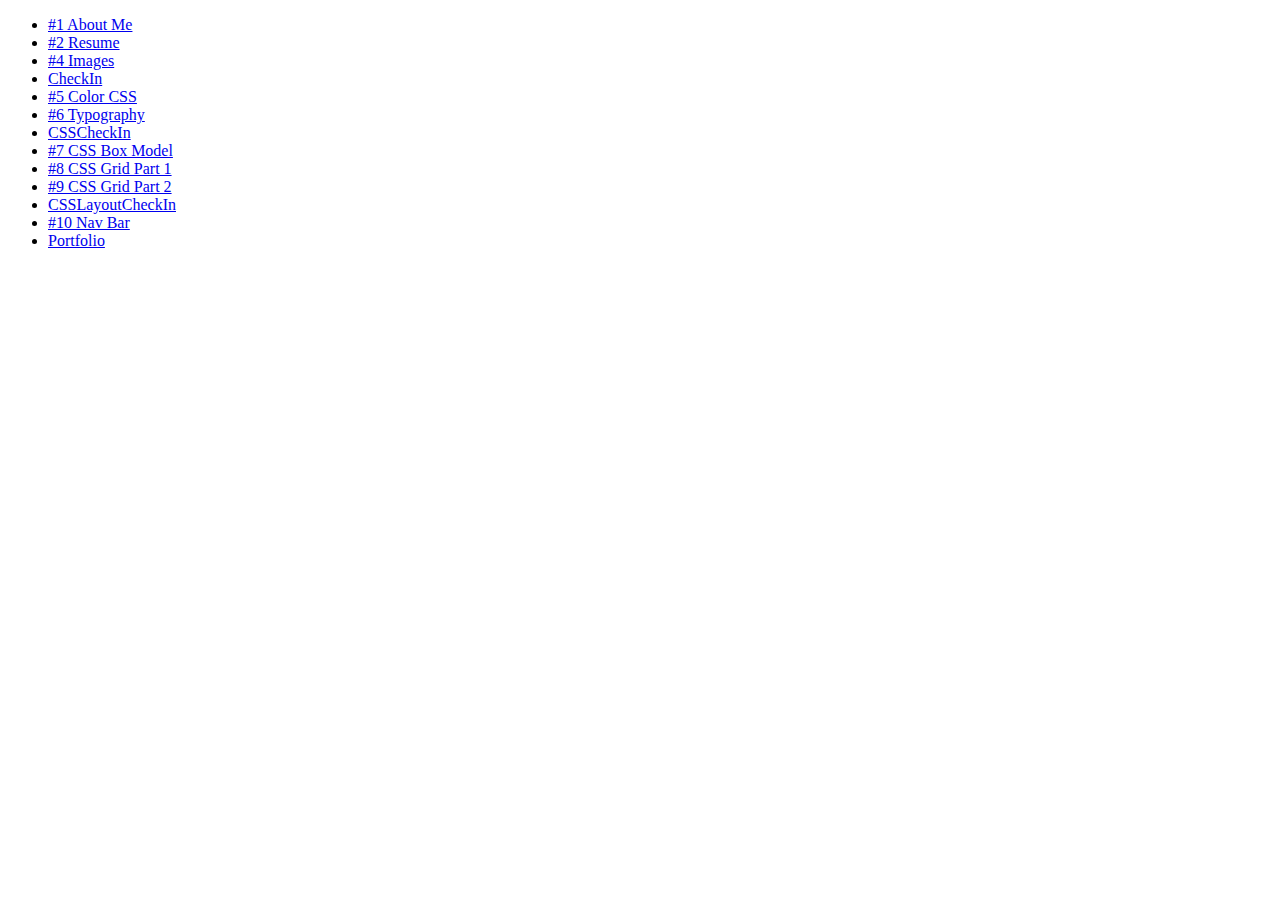
<file: exercises/index.html>
<!DOCTYPE html>
<html>
<head>
    <meta charset="UTF-8">
<title>HTML Exercises</title>
</head>
<body>
<ul>
    <li><a href="exercise1.html">#1 About Me</a></li>
    <li><a href="exercise2.html">#2 Resume</a></li>
    <li><a href="exercise4.html">#4 Images</a></li>
    <li><a href="htmlcheckin.html"> CheckIn</a></li>
    <li><a href="exercise5.html">#5 Color CSS</a></li>
    <li><a href="exercise6.html">#6 Typography</a></li>
    <li><a href="csscheckin.html"> CSSCheckIn</a></li>
    <li><a href="exercise7.html">#7 CSS Box Model</a></li>
    <li><a href="exercise8.html">#8 CSS Grid Part 1</a></li>
    <li><a href="exercise9.html">#9 CSS Grid Part 2</a></li>
    <li><a href="csslayoutcheckin.html"> CSSLayoutCheckIn</a></li>
    <li><a href="exercise10.html">#10 Nav Bar</a></li>
    <li><a href="layoutdesign.html">Portfolio</a></li>

</body>
</html>
</file>
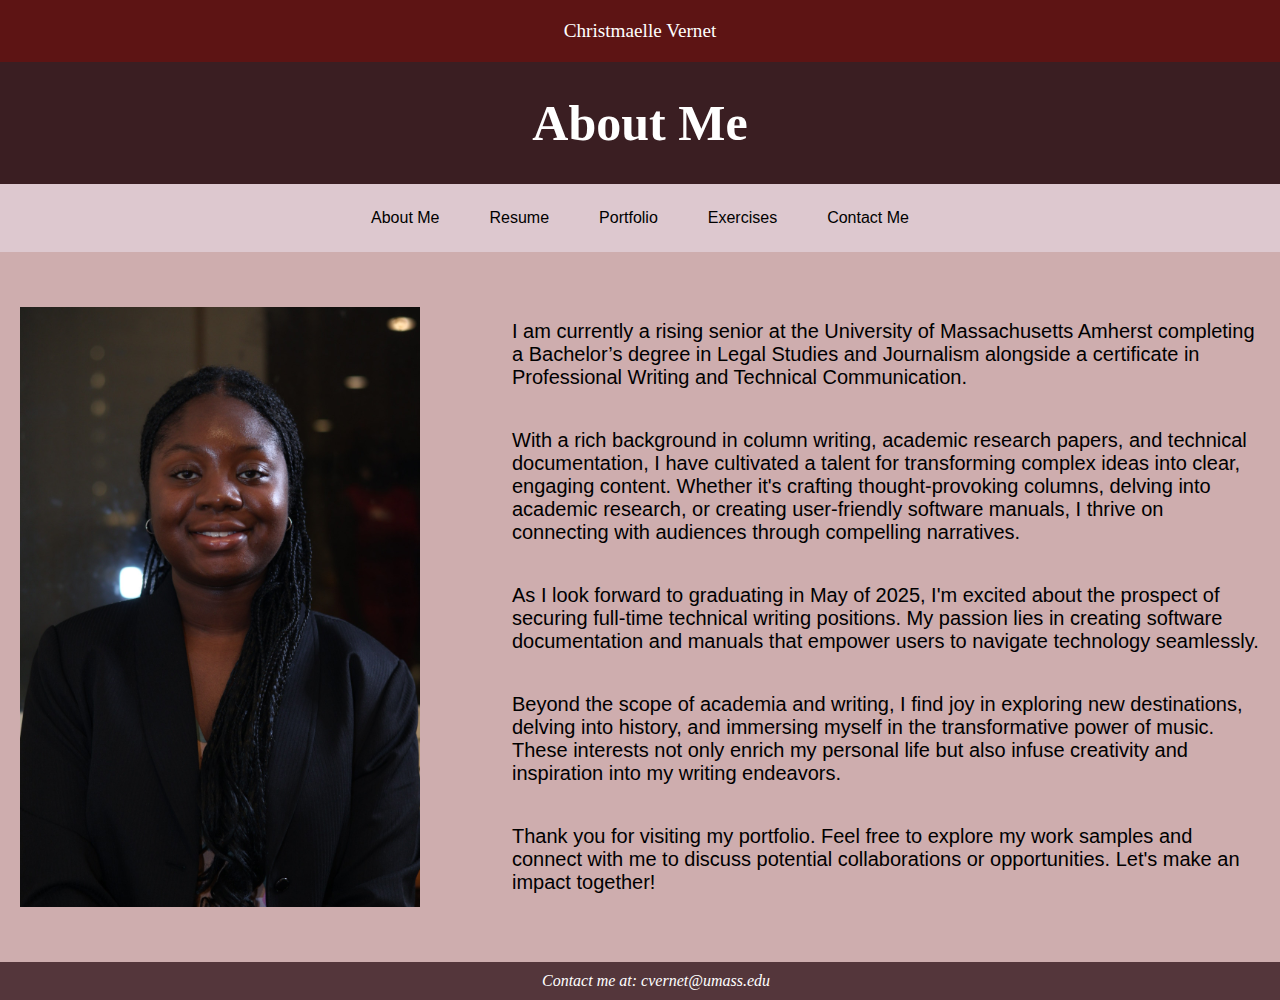
<file: exercises/aboutme.html>
<!DOCTYPE html>
<html lang="en">
<head>
    <meta charset="UTF-8">
    <meta name="viewport" content="width=device-width, initial-scale=1.0">
    <link href="css/skeltondraft.css" rel="stylesheet">
    <div class="header"><a href="../exercises/layoutdesign.html" class="header-link">Christmaelle Vernet</a></div>
    <title>About Me</title>
    <style>
        .content {
            display: flex;
            align-items: center;
        }

        .text {
            flex: 1;
            padding-left: 20px; 
        }

        footer {
            position: relative;
            bottom: 0;
            width: 100%;
            background-color: #54363b;
            color: white;
            padding: 10px 0;
            text-align: center;
        }
    </style>
</head>
<body>
    <div class="AboutMe">
        <h1>About Me</h1></a>
        <div class="box">
            <nav>
                <ul>
                    <li><a href="../exercises/aboutme.html">About Me</a></li>
                    <li><a href="../exercises/resumefinal.html">Resume</a></li>
                    <li><a href="../exercises/portfolio.html">Portfolio</a></li>
                    <li><a href="../exercises/index.html">Exercises</a></li>
                    <li><a href="../exercises/contactme.html">Contact Me</a></li>
                </ul>
            </nav>
        </div>
        <div class="content">
            <img src="../images/Christmaelle Vernet.jpeg" alt="photo of Christmaelle Vernet" height="600" width="400">
            <div class="text">
                <p>I am currently a rising senior at the University of Massachusetts Amherst completing a Bachelor’s degree in Legal Studies and Journalism alongside a certificate in Professional Writing and Technical Communication.</p>
                <p>With a rich background in column writing, academic research papers, and technical documentation, I have cultivated a talent for transforming complex ideas into clear, engaging content. Whether it's crafting thought-provoking columns, delving into academic research, or creating user-friendly software manuals, I thrive on connecting with audiences through compelling narratives. </p>
                <p>As I look forward to graduating in May of 2025, I'm excited about the prospect of securing full-time technical writing positions. My passion lies in creating software documentation and manuals that empower users to navigate technology seamlessly. </p>
                <p>Beyond the scope of academia and writing, I find joy in exploring new destinations, delving into history, and immersing myself in the transformative power of music. These interests not only enrich my personal life but also infuse creativity and inspiration into my writing endeavors. </p>
                <p>Thank you for visiting my portfolio. Feel free to explore my work samples and connect with me to discuss potential collaborations or opportunities. Let's make an impact together!</p>
            </div>
        </div>
    </div>
    <footer>
        <p>Contact me at: <a href="mailto:cvernet@umass.edu"> cvernet@umass.edu</a></p>
    </footer>
    </body>
</html>
</file>
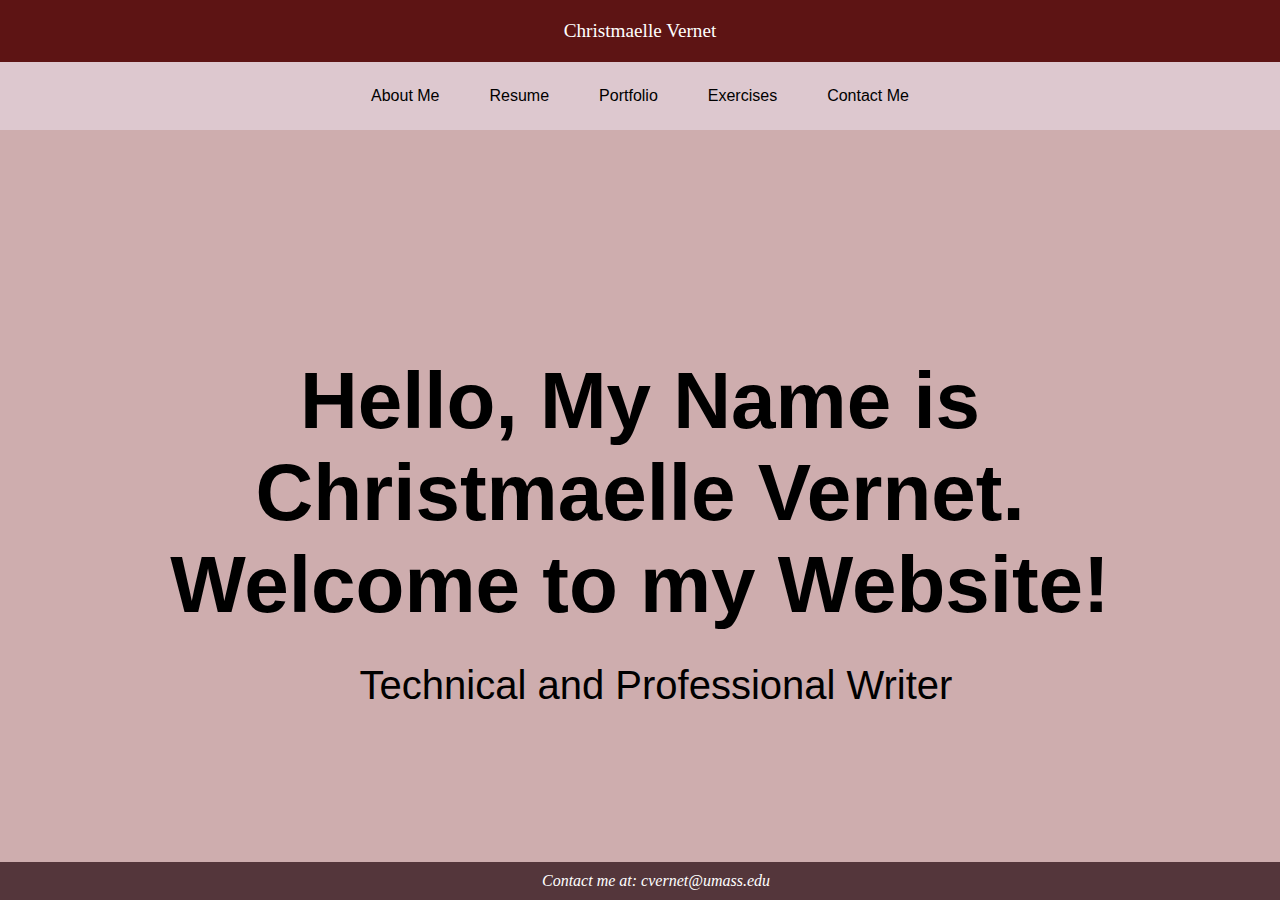
<file: exercises/layoutdesign.html>
<!DOCTYPE html>
<html lang="en">
<head>
    <meta charset="UTF-8">
    <meta name="viewport" content="width=device-width, initial-scale=1.0">
    <link href="css/skeltondraft.css" rel="stylesheet">
    <title>Christmaelle Vernet Portfolio</title>
</head>

<body>
    <div class="container">
        <div class="header">Christmaelle Vernet</div>
        <div class="box">
            <nav>
                <ul>
                    <li><a href="../exercises/aboutme.html">About Me</a></li>
                    <li><a href="../exercises/resumefinal.html">Resume</a></li>
                    <li><a href="../exercises/portfolio.html">Portfolio</a></li>
                    <li><a href="../exercises/index.html">Exercises</a></li>
                    <li><a href="../exercises/contactme.html">Contact Me</a></li>
                </ul>
            </nav>
        </div>
        <div class="content">
            
            <h1>Hello, My Name is Christmaelle Vernet. Welcome to my Website!</h1>           
            <p>Technical and Professional Writer</p>
        </div>
        <footer>
            <p>Contact me at: <a href="mailto:cvernet@umass.edu"> cvernet@umass.edu</a></p>
        </footer></body>
        
</body>
</html>
</file>
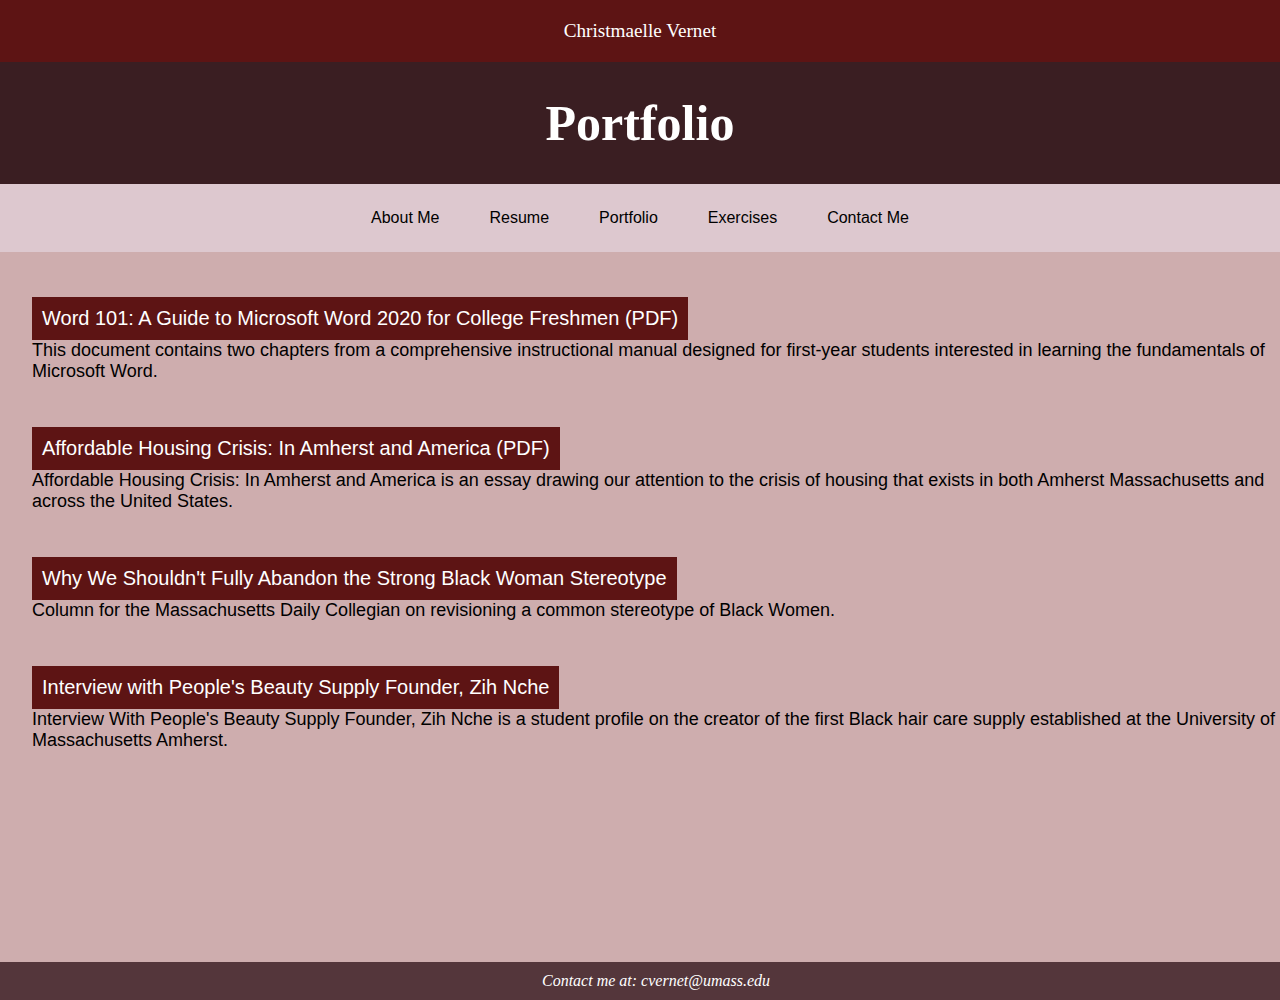
<file: exercises/portfolio.html>
<!DOCTYPE html>
<html lang="en">
<head>
    <meta charset="UTF-8">
    <meta name="viewport" content="width=device-width, initial-scale=1.0">
    <link href="css/skeltondraft.css" rel="stylesheet">
    <div class="header"><a href="../exercises/layoutdesign.html" class="header-link">Christmaelle Vernet</a></div>
    <title>Portfolio</title>
    <style>
        
        footer {
            position: relative;
            bottom: 0;
            width: 100%;
            background-color: #54363b;
            color: white;
            padding: 10px 0;
            text-align: center;
        }
    </style>
</head>
<body>
    <div class="content">
        <div class="portfolio">
            <div class="portfolio-content">
            <h1>Portfolio</h1></a>
                <div class="box2">
                    <nav>
                        <ul>
                            <li><a href="../exercises/aboutme.html">About Me</a></li>
                            <li><a href="../exercises/resumefinal.html">Resume</a></li>
                            <li><a href="../exercises/portfolio.html">Portfolio</a></li>
                            <li><a href="../exercises/index.html">Exercises</a></li>
                            <li><a href="../exercises/contactme.html">Contact Me</a></li>
                        </ul>
                    </nav>
                </div>
            </div>
            <div class="text">
                <br>
                <div>
                    <p><a class="button" href="../pdfs/chapter45.pdf">Word 101: A Guide to Microsoft Word 2020 for College Freshmen (PDF)</a></p>
                    <p>This document contains two chapters from a comprehensive instructional manual designed for first-year students interested in learning the fundamentals of Microsoft Word.</p> 
                </div>
                <br>
                <div>
                    <p><a class="button" href="../pdfs/TheAffordableHousingCrisis.pdf">Affordable Housing Crisis: In Amherst and America (PDF)</a></p>
                    <p>Affordable Housing Crisis: In Amherst and America is an essay drawing our attention to the crisis of housing that exists in both Amherst Massachusetts and across the United States.</p> 
                </div>
                <br>
                <div>
                    <p><a class="button" href="https://dailycollegian.com/2023/03/our-voices-why-we-shouldnt-fully-abandon-the-strong-black-woman-stereotype/">Why We Shouldn't Fully Abandon the Strong Black Woman Stereotype</a></p>
                    <p>Column for the Massachusetts Daily Collegian on revisioning a common stereotype of Black Women.</p> 
                </div>
                <br>
                <div>
                    <p><a class="button" href="https://rebirthprojectdotorg.wordpress.com/2023/04/01/interview-with-peoples-beauty-supply-founder-zih-nche/">Interview with People's Beauty Supply Founder, Zih Nche</a></p>
                    <p>Interview With People's Beauty Supply Founder, Zih Nche is a student profile on the creator of the first Black hair care supply established at the University of Massachusetts Amherst.</p> 
                    <br>
                </div>
            </div>
        </div>
    </div>
    <footer>
        <p>Contact me at: <a href="mailto:cvernet@umass.edu"> cvernet@umass.edu</a></p>
    </footer></body>
</html>
</file>
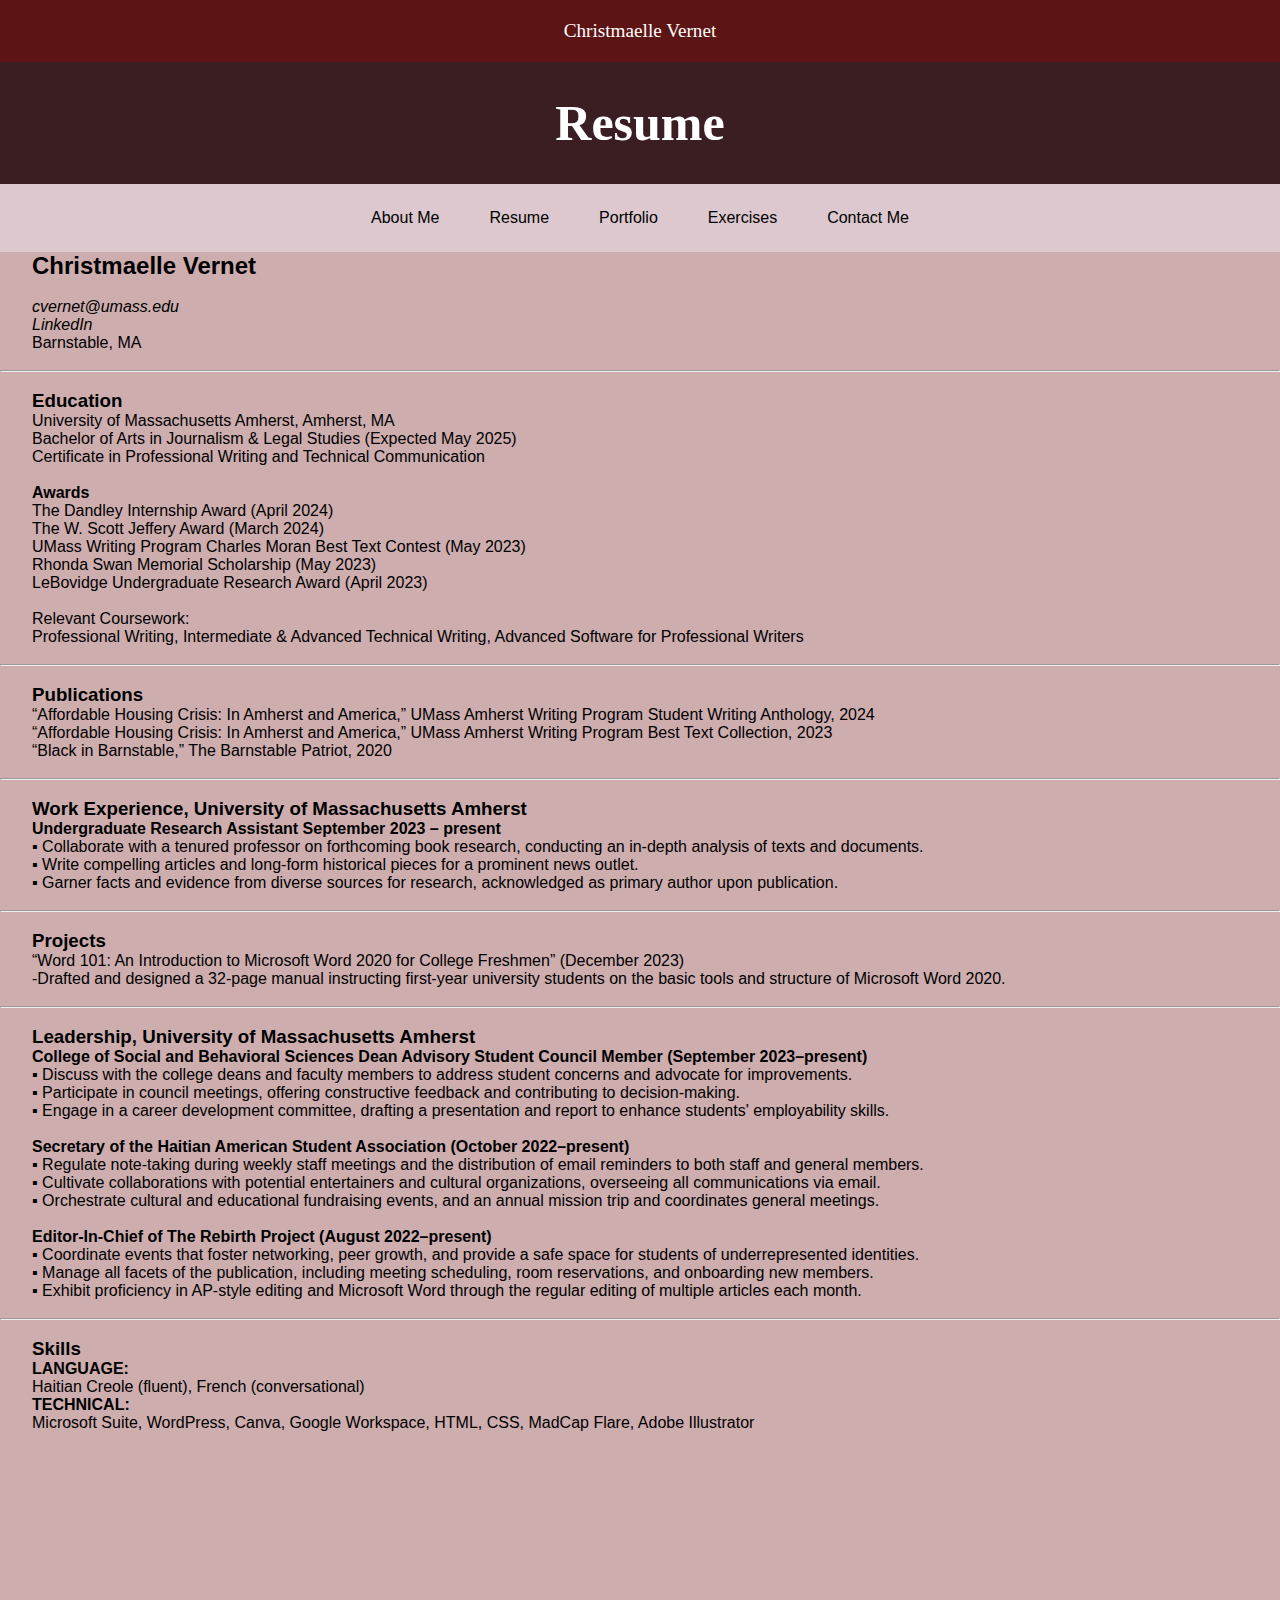
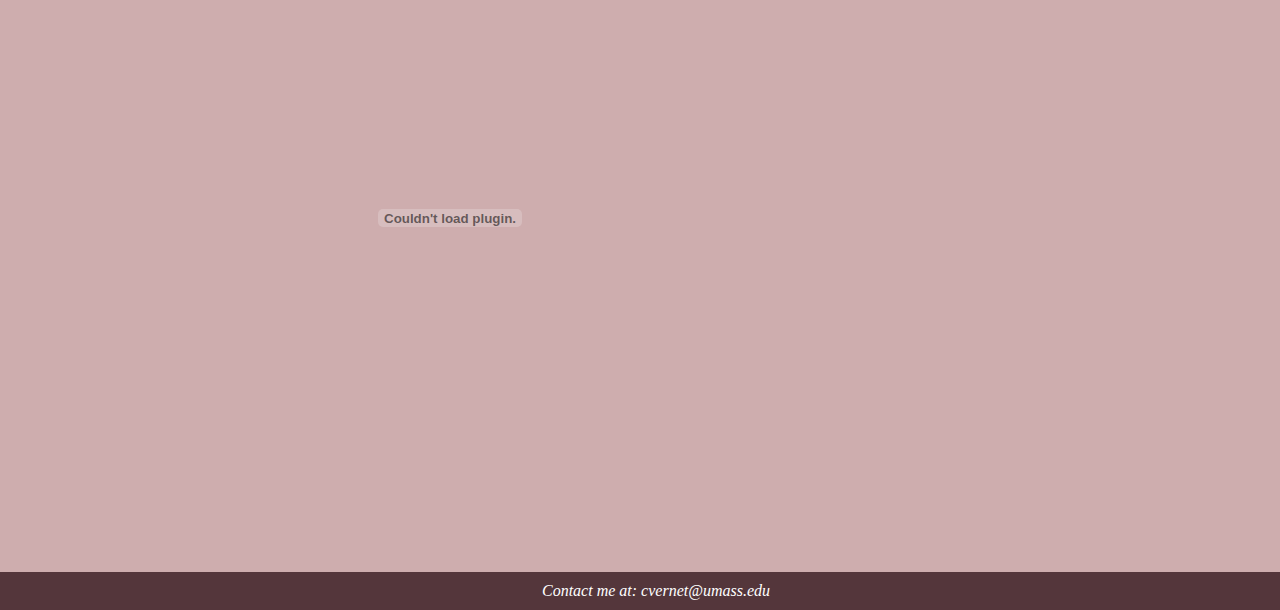
<file: exercises/resumefinal.html>
<!DOCTYPE html>
<html lang="en">
<head>
    <meta charset="UTF-8">
    <meta name="viewport" content="width=device-width, initial-scale=1.0">
    <link href="css/skeltondraft.css" rel="stylesheet">
    <div class="header"><a href="../exercises/layoutdesign.html" class="header-link">Christmaelle Vernet</a></div>
    <title>Resume</title>
    <style>
        .content {
            display: flex;
            align-items: center;
        }

        .text {
            flex: 1;
            padding-left: 20px; 
        }

        footer {
            position: relative;
            bottom: 0;
            width: 100%;
            background-color: #54363b;
            color: white;
            padding: 10px 0;
            text-align: center;
        }
       
    </style>
</head>
<body class="resumebody">
  <h1 class="resumefinal">Resume</h1></a>
    <div class="box">
        <nav>
          
            <ul>
                
                <li><a href="../exercises/aboutme.html">About Me</a></li>
                <li><a href="../exercises/resumefinal.html">Resume</a></li>
                <li><a href="../exercises/portfolio.html">Portfolio</a></li>
                <li><a href="../exercises/index.html">Exercises</a></li>
                <li><a href="../exercises/contactme.html">Contact Me</a></li>
            </ul>
        </nav>
    </div>
    <h2>Christmaelle Vernet</h2>
<br>
    <address><p><a href="mailto:cvernet@umass.edu">cvernet@umass.edu</a></p>
    <p><a href="https://www.linkedin.com/in/christmaelle-vernet/">LinkedIn</address></a></p>
    <p>Barnstable, MA</p>
<br>
<hr>
<br>
    <h3>Education</h3>
    <p>University of Massachusetts Amherst, Amherst, MA</p>
    <p>Bachelor of Arts in Journalism &amp; Legal Studies (Expected May 2025)</p>
<p>Certificate in Professional Writing and Technical Communication</p>
<br>
<h4>Awards</h4>
    <P>The Dandley Internship Award (April 2024)</P>
    <p>The W. Scott Jeffery Award (March 2024)</p>
    <p>UMass Writing Program Charles Moran Best Text Contest (May 2023)</p>
    <p>Rhonda Swan Memorial Scholarship (May 2023)</p>
    <p>LeBovidge Undergraduate Research Award (April 2023)</p>
<br>
<p>Relevant Coursework:</p>
    <p>Professional Writing, Intermediate &amp; Advanced Technical Writing, Advanced Software for Professional Writers</p>
<br>
<hr>
<br>
    <h3>Publications</h3>
    <p>“Affordable Housing Crisis: In Amherst and America,” UMass Amherst Writing Program Student Writing Anthology, 2024</p>
    <p>“Affordable Housing Crisis: In Amherst and America,” UMass Amherst Writing Program Best Text Collection, 2023</p>
    <p>“Black in Barnstable,” The Barnstable Patriot, 2020</p>
<br>
<hr>
<br>
    <h3>Work Experience, University of Massachusetts Amherst</h3>
    <h4>Undergraduate Research Assistant September 2023 – present</h4>
    <p>▪ Collaborate with a tenured professor on forthcoming book research, conducting an in-depth analysis of texts and documents.</p>
    <p>▪ Write compelling articles and long-form historical pieces for a prominent news outlet.</p>
    <p>▪ Garner facts and evidence from diverse sources for research, acknowledged as primary author upon publication.</p>
<br>
<hr>
<br>
    <h3>Projects</h3>
    <p>“Word 101: An Introduction to Microsoft Word 2020 for College Freshmen” (December 2023)</p>
    <p>-Drafted and designed a 32-page manual instructing first-year university students on the basic tools and structure of Microsoft
    Word 2020.</p>
<br>
<hr>
<br>
<h3>Leadership, University of Massachusetts Amherst</h3>
<h4>College of Social and Behavioral Sciences Dean Advisory Student Council Member (September 2023–present)</h4>
<p>▪ Discuss with the college deans and faculty members to address student concerns and advocate for improvements.</p>
<p>▪ Participate in council meetings, offering constructive feedback and contributing to decision-making.</p>
<p>▪ Engage in a career development committee, drafting a presentation and report to enhance students' employability skills.</p>
<br>
<h4>Secretary of the Haitian American Student Association (October 2022–present)</h4>
<p>▪ Regulate note-taking during weekly staff meetings and the distribution of email reminders to both staff and general members.</p>
<p>▪ Cultivate collaborations with potential entertainers and cultural organizations, overseeing all communications via email.</p>
<p>▪ Orchestrate cultural and educational fundraising events, and an annual mission trip and coordinates general meetings.</p>
<br>
<h4>Editor-In-Chief of The Rebirth Project (August 2022–present)</h4>
<p>▪ Coordinate events that foster networking, peer growth, and provide a safe space for students of underrepresented identities.</p>
<p>▪ Manage all facets of the publication, including meeting scheduling, room reservations, and onboarding new members.</p>
<p>▪ Exhibit proficiency in AP-style editing and Microsoft Word through the regular editing of multiple articles each month.</p>
<br>
<hr>
<br>
<h3>Skills</h3>
<h4>LANGUAGE:</h4><p>Haitian Creole (fluent), French (conversational)</p>
<h4>TECHNICAL:</h4><p>Microsoft Suite, WordPress, Canva, Google Workspace, HTML, CSS, MadCap Flare, Adobe Illustrator</p>
<br>
<br>
<object data="../pdfs/resumecv.pdf" width="900px" height="700px"></object>
<footer>
    <p>Contact me at: <a href="mailto:cvernet@umass.edu"> cvernet@umass.edu</a></p>
</footer></body>
</html>
</file>
<file: exercises/css/skeltondraft.css>
/* Main Layout */
* {
    margin : 0;
    }
    .container {
    display : grid;
    grid-template-columns : 1fr;
    grid-template-rows : auto auto 1fr auto;
    height : 100vh;
    }
    .header {
    background-color: #5d1414;
    color : white;
    padding : 20px;
    text-align : center;
    font-size : larger;
    font-family : Cambria, Cochin, Georgia, Times, 'Times New Roman', serif;
    }
    .box {
    background-color : #ddc8cf;
    padding : 25px;
    text-align : center;
    }
    .box2{
      background-color : #ddc8cf;
      padding : 25px;
      text-align : center;
      }
    .box nav {
    margin : 0;
    padding : 0;
    }
    .box nav ul {
    list-style-type : none;
    display : flex;
    justify-content : center;
    background-color : #ddc8cf;
    padding : 0;
    }
    .box nav li {
    background-color : #ddc8cf;
    font-family : 'Trebuchet MS', 'Lucida Sans Unicode', 'Lucida Grande', 'Lucida Sans', Arial, sans-serif;
    }
    .box nav a {
    text-decoration : none;
    color : black;
    padding : 25px;
    }
    .box nav a:hover {
    color : #4A0404;
    background-color : #EADDCA;
    }
    .box2 nav {
      margin : 0;
      padding : 0;
      }
      .box2 nav ul {
      list-style-type : none;
      display : flex;
      justify-content : center;
      background-color : #ddc8cf;
      padding-top : 0;
      }
      .box2 nav li {
      background-color : #ddc8cf;
      font-family : 'Trebuchet MS', 'Lucida Sans Unicode', 'Lucida Grande', 'Lucida Sans', Arial, sans-serif;
      }
      .box2 nav a {
      text-decoration : none;
      color : black;
      padding : 25px;
      }
      .box2 nav a:hover {
      color : #4A0404;
      background-color : #EADDCA;
      }
    .content {
    background-color : #ceadae;
    text-align : center;
    font-size : 40px;
    display : grid;
    align-content : center;
    font-family : 'Trebuchet MS', 'Lucida Sans Unicode', 'Lucida Grande', 'Lucida Sans', Arial, sans-serif;
    }
    .footer {
    background-color : #54363b;
    color : white;
    padding : 10px;
    text-align : center;
    }
    h1 {
    padding-top : 2rem;
    padding-bottom : 2rem;
    margin-left : 10rem;
    margin-right : 10rem;
    }
    main {
    display : grid;
    grid-template-rows : auto 1fr auto;
    row-gap : 20px;
    }
    body {
    margin : 0;
    padding : 0;
    }
    .header-link {
      color: white !important;
      text-decoration: none; 
    }
    
    /* About Me */
    .AboutMe {
        min-height: 100vh;
        display: flex;
        flex-direction: column;
        background-color: #ceadae;
      }
      
      .AboutMe img {
        float: left;
        padding: 20px;
      }
      
      .AboutMe p {
        text-align: left;
        padding: 20px;
        font-family: 'Trebuchet MS', 'Lucida Sans Unicode', 'Lucida Grande', 'Lucida Sans', Arial, sans-serif;
        font-size: 20px;
      }
      
      .AboutMe h1 { 
        background-color: #3a1e22;
        color: white;
        text-align: center;
        margin-left: 0;
        margin-right: 0;
        font-size: 50px;
      }
      
      .AboutMe h2 { 
        color: #5d1414;
        background-color: #ddc8cf;
        padding: 5px;
        font-size: 40px;
      }
      
      footer {
        background-color: #54363b;
        text-align: center;
        font-family: Cambria, Cochin, Georgia, Times, 'Times New Roman', serif;
        font-style: italic;
        color: white;
        padding: 10px;
        margin-top: auto;
      }

      /* Portfolio */
    .portfolio p {
        background-color: #ceadae;
        text-align: left;
        font-family: 'Trebuchet MS', 'Lucida Sans Unicode', 'Lucida Grande', 'Lucida Sans', Arial, sans-serif;
        font-size: large;
    }
    
    .portfolio {
        min-height: 100vh;
        display: flex;
        flex-direction: column;
        position: relative; 
    }
    
    .portfolio h1 {
        background-color: #3a1e22;
        color: white;
        text-align: center;
        margin-left: 0;
        margin-right: 0;
        font-size: 50px;
        font-family: Cambria, Cochin, Georgia, Times, 'Times New Roman', serif;
    }
    
    .grid-container {
        display: grid;
        grid-template-rows: repeat(3, auto);
        margin: 0;
        row-gap: 20px;
    }
    
    .button {
        display: inline-block;
        padding: 10px;
        background-color: #5d1414;
        color: white;
        border: none;
        text-decoration: none;
        cursor: pointer;
        font-size: 20px;
    }
    
    .button:hover {
        background-color: #54363b;
    }
    
    footer {
        background-color: #54363b;
        text-align: center;
        font-family: Cambria, Cochin, Georgia, Times, 'Times New Roman', serif;
        font-style: italic;
        color: white;
        padding: 10px;
        position: absolute;
        bottom: 0;
        width: 100%;
    }
.portfolio nav ul {
  padding: 10px; 
}

.portfolio nav li {
  font-size: 16px; 
}
.portfolio nav ul {
  list-style: none; 
  padding: 0; }

.portfolio nav ul li {
  display: inline;
  margin-right: 0px; 
}

.portfolio nav ul li:last-child {
  margin-right: 0; 
}

.portfolio nav ul li a {
  text-decoration: none; 
  color: black; 
}

    /* Contact Me */
    
    .Contact {
      background-color: #ceadae;
      text-align: center;
      font-family: 'Trebuchet MS', 'Lucida Sans Unicode', 'Lucida Grande', 'Lucida Sans', Arial, sans-serif;
      min-height: 100vh;
      display: flex; 
      flex-direction: column; 
    }
    
    .Contact h1 {
      background-color: #3a1e22;
      color: white;
      text-align: center;
      margin-left: 0;
      margin-right: 0;
      font-size: 50px;
      font-family: Cambria, Cochin, Georgia, Times, 'Times New Roman', serif;
    }
    
    .Contact h2 {
      color: #5d1414;
      background-color: #ddc8cf;
      font-size: 40px;
    }
    
    footer {
      background-color: #54363b;
      text-align: center;
      font-family: Cambria, Cochin, Georgia, Times, 'Times New Roman', serif;
      font-style: italic;
      color: white;
      margin-top: auto; 
    }
    
    .Contact p {
      color: black;
    }
    
    .Contact ul {
      list-style-type: none;
      padding: 0;
    }
    
    .Contact a {
      color: #54363b;
      text-decoration: none;
    }
    
    .Contact a:hover {
      color: #54363b;
    }
    
    i {
      padding: 30px;
    }
    
    
    /* Resume */
    .resumefinal {
    background-color : #3a1e22;
    color : white;
    text-align : center;
    margin-left : 0;
    margin-right : 0;
    font-size : 50px;
    font-family : Cambria, Cochin, Georgia, Times, 'Times New Roman', serif;
    }
    .resumebody {
    background-color : #ceadae;
    text-align : left;
    font-family : 'Trebuchet MS', 'Lucida Sans Unicode', 'Lucida Grande', 'Lucida Sans', Arial, sans-serif;
    }
    .footer {
    background-color : #54363b;
    color : white;
    padding : 10px;
    text-align : center;
   }
  a {
          text-decoration: none; 
          color: black; }

.portfolio nav ul {
  list-style: none;
  display: flex;
}


.portfolio nav ul li a {
  text-decoration: none;
  color: black; 
  font-size: 16px;
}
p {
  margin-left: 2rem;
}
h2 {
  margin-left: 2rem;
}
h3 {
  margin-left: 2rem;
}
h4 {
  margin-left: 2rem;
}

footer a {
  color: white;
}

html, body {
  height: 100%;
  margin: 0;
}

.container {
  min-height: 100%;
  display: flex;
  flex-direction: column;
}

.content {
  flex: 1;
}

footer {
  background-color: #54363b;
  color: white;
  text-align: center;
  padding: 10px 0;
  width: 100%;
}
</file>
